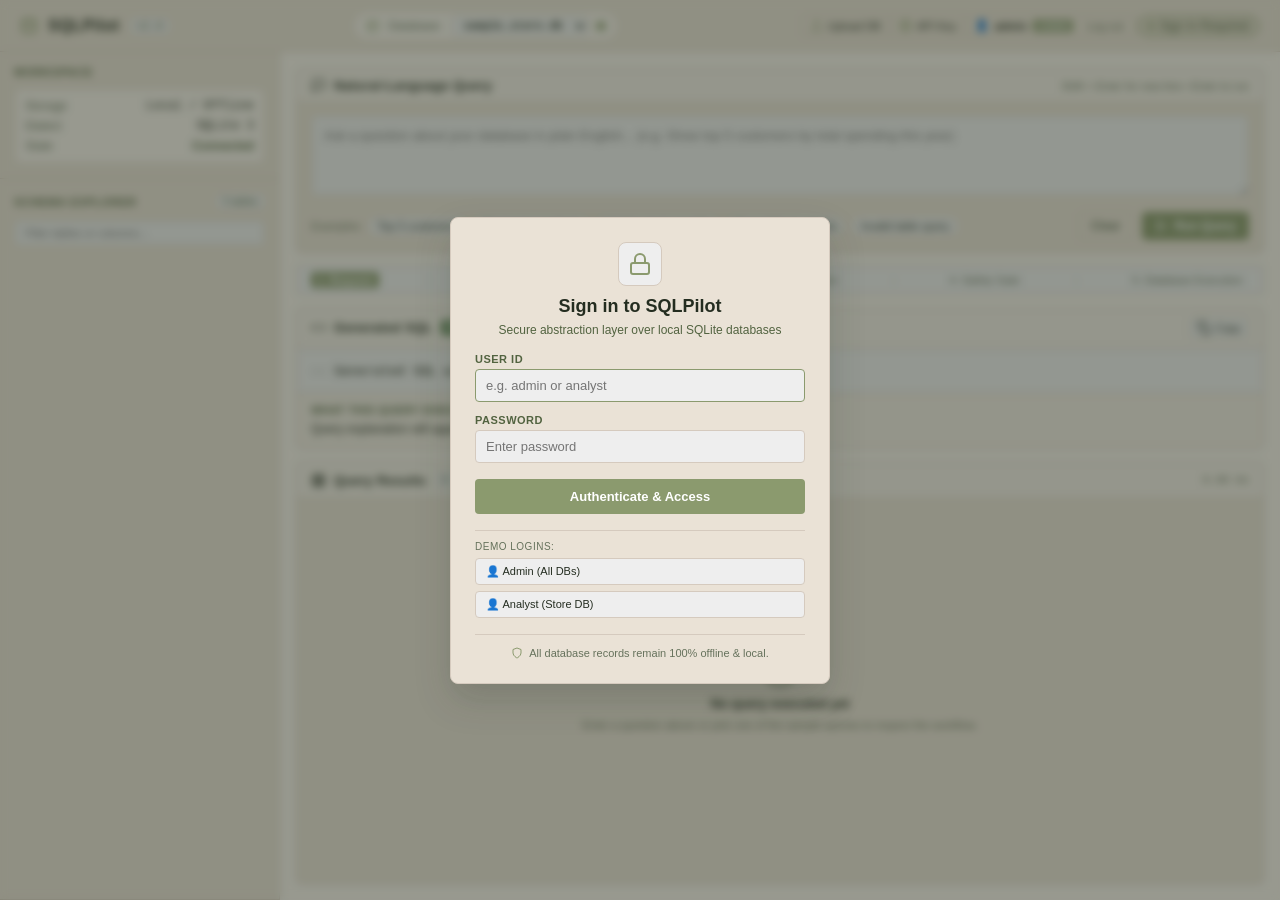
<file: public/index.html>
<!DOCTYPE html>
<html lang="en">
<head>
  <meta charset="UTF-8">
  <meta name="viewport" content="width=device-width, initial-scale=1.0">
  <title>SQLPilot — Database Workspace</title>
  <link rel="stylesheet" href="styles.css?v=2.9">
</head>
<body>
  <div class="app-layout">
    <!-- Top Application Bar -->
    <header class="app-header">
      <div class="header-brand">
        <span class="brand-icon">
          <svg width="18" height="18" viewBox="0 0 24 24" fill="none" stroke="currentColor" stroke-width="2" stroke-linecap="round" stroke-linejoin="round">
            <ellipse cx="12" cy="5" rx="9" ry="3"></ellipse>
            <path d="M21 12c0 1.66-4 3-9 3s-9-1.34-9-3"></path>
            <path d="M3 5v14c0 1.66 4 3 9 3s9-1.34 9-3V5"></path>
          </svg>
        </span>
        <h1 class="brand-title">SQLPilot</h1>
        <span class="app-version">v2.0</span>
      </div>

      <div class="header-center">
        <!-- Database Switcher Dropdown -->
        <div class="active-db-pill">
          <span class="db-icon">
            <svg width="14" height="14" viewBox="0 0 24 24" fill="none" stroke="currentColor" stroke-width="2">
              <rect x="3" y="3" width="18" height="18" rx="2" ry="2"></rect>
              <line x1="3" y1="9" x2="21" y2="9"></line>
              <line x1="9" y1="21" x2="9" y2="9"></line>
            </svg>
          </span>
          <span class="db-label">Database:</span>
          <select id="dbSelect" class="db-select" title="Switch Authorized Database">
            <option value="sample_store.db">sample_store.db</option>
          </select>
          <span class="status-indicator-dot connected" id="dbStatusDot" title="Connected"></span>
        </div>
      </div>

      <div class="header-status">
        <!-- Connect / Upload DB Button -->
        <button class="btn-header-action" id="btnOpenUploadModal" title="Connect your custom SQLite database">
          <svg width="13" height="13" viewBox="0 0 24 24" fill="none" stroke="currentColor" stroke-width="2">
            <path d="M21 15v4a2 2 0 0 1-2 2H5a2 2 0 0 1-2-2v-4"></path>
            <polyline points="17 8 12 3 7 8"></polyline>
            <line x1="12" y1="3" x2="12" y2="15"></line>
          </svg>
          <span>Upload DB</span>
        </button>

        <!-- User LLM Settings Button -->
        <button class="btn-header-action" id="btnOpenSettingsModal" title="Configure your own LLM API Key">
          <svg width="13" height="13" viewBox="0 0 24 24" fill="none" stroke="currentColor" stroke-width="2">
            <circle cx="12" cy="12" r="3"></circle>
            <path d="M19.4 15a1.65 1.65 0 0 0 .33 1.82l.06.06a2 2 0 0 1 0 2.83 2 2 0 0 1-2.83 0l-.06-.06a1.65 1.65 0 0 0-1.82-.33 1.65 1.65 0 0 0-1 1.51V21a2 2 0 0 1-2 2 2 2 0 0 1-2-2v-.09A1.65 1.65 0 0 0 9 19.4a1.65 1.65 0 0 0-1.82.33l-.06.06a2 2 0 0 1-2.83 0 2 2 0 0 1 0-2.83l.06-.06a1.65 1.65 0 0 0 .33-1.82 1.65 1.65 0 0 0-1.51-1H3a2 2 0 0 1-2-2 2 2 0 0 1 2-2h.09A1.65 1.65 0 0 0 4.6 9a1.65 1.65 0 0 0-.33-1.82l-.06-.06a2 2 0 0 1 0-2.83 2 2 0 0 1 2.83 0l.06.06a1.65 1.65 0 0 0 1.82.33H9a1.65 1.65 0 0 0 1-1.51V3a2 2 0 0 1 2-2 2 2 0 0 1 2 2v.09a1.65 1.65 0 0 0 1 1.51 1.65 1.65 0 0 0 1.82-.33l.06-.06a2 2 0 0 1 2.83 0 2 2 0 0 1 0 2.83l-.06.06a1.65 1.65 0 0 0-.33 1.82V9a1.65 1.65 0 0 0 1.51 1H21a2 2 0 0 1 2 2 2 2 0 0 1-2 2h-.09a1.65 1.65 0 0 0-1.51 1z"></path>
          </svg>
          <span>API Key</span>
        </button>

        <!-- User Profile & Logout -->
        <div class="user-badge" id="userBadge">
          <span class="user-avatar">👤</span>
          <span class="user-name" id="userName">admin</span>
          <span class="role-tag" id="userRole">Admin</span>
          <button class="btn-logout" id="btnLogout" title="Log out of SQLPilot">Log out</button>
        </div>

        <span class="system-status-badge" id="systemStateBadge">
          <span class="status-dot"></span>
          <span id="systemStateText">Ready</span>
        </span>
      </div>
    </header>

    <!-- Workspace Body: Sidebar + Query Console -->
    <div class="workspace-body">
      <!-- Left Sidebar: Workspace & Schema Explorer -->
      <aside class="sidebar">
        <div class="sidebar-section">
          <div class="sidebar-header">
            <span class="sidebar-title">Workspace</span>
          </div>

          <div class="workspace-card">
            <div class="workspace-card-row">
              <span class="meta-label">Storage</span>
              <span class="meta-value">Local / Offline</span>
            </div>
            <div class="workspace-card-row">
              <span class="meta-label">Dialect</span>
              <span class="meta-value">SQLite 3</span>
            </div>
            <div class="workspace-card-row">
              <span class="meta-label">State</span>
              <span class="status-text connected" id="connectionStateLabel">Connected</span>
            </div>
          </div>
        </div>

        <!-- Schema / Table Explorer -->
        <div class="sidebar-section schema-section">
          <div class="sidebar-header">
            <span class="sidebar-title">Schema Explorer</span>
            <span class="table-count-badge" id="tableCountBadge">5 tables</span>
          </div>

          <div class="schema-search-container">
            <input type="text" id="schemaSearchInput" class="schema-search-input" placeholder="Filter tables or columns...">
          </div>

          <div class="schema-tree" id="schemaTree">
            <!-- Dynamically populated tables & columns -->
          </div>
        </div>

        <!-- Recent Queries -->
        <div class="sidebar-section recent-section">
          <div class="sidebar-header">
            <span class="sidebar-title">Recent Queries</span>
          </div>
          <div class="recent-list" id="recentList">
            <!-- Dynamically populated or default chips -->
          </div>
        </div>
      </aside>

      <!-- Main Query Console -->
      <main class="query-console">
        <!-- Natural-Language Query Box -->
        <section class="console-card prompt-card">
          <div class="card-header">
            <div class="card-header-left">
              <svg width="15" height="15" viewBox="0 0 24 24" fill="none" stroke="currentColor" stroke-width="2">
                <path d="M21 15a2 2 0 0 1-2 2H7l-4 4V5a2 2 0 0 1 2-2h14a2 2 0 0 1 2 2z"></path>
              </svg>
              <h2 class="card-title">Natural-Language Query</h2>
            </div>
            <span class="hint-text">Shift + Enter for new line • Enter to run</span>
          </div>

          <div class="input-wrapper">
            <textarea
              id="queryInput"
              class="query-textarea"
              placeholder="Ask a question about your database in plain English... (e.g. Show top 5 customers by total spending this year)"
              rows="3"
            ></textarea>
          </div>

          <div class="prompt-footer">
            <div class="sample-queries" id="sampleQueriesBar">
              <span class="sample-label">Examples:</span>
              <button class="sample-chip" data-sample="read">Top 5 customers</button>
              <button class="sample-chip" data-sample="filter">Electronics products</button>
              <button class="sample-chip" data-sample="dml">Update stock quantity</button>
              <button class="sample-chip" data-sample="destructive">Drop table payments</button>
              <button class="sample-chip" data-sample="error">Invalid table query</button>
            </div>

            <div class="action-buttons">
              <button class="btn btn-secondary" id="btnClearPrompt">Clear</button>
              <button class="btn btn-primary" id="btnRunQuery">
                <svg width="14" height="14" viewBox="0 0 24 24" fill="none" stroke="currentColor" stroke-width="2">
                  <polygon points="5 3 19 12 5 21 5 3"></polygon>
                </svg>
                <span>Run Query</span>
              </button>
            </div>
          </div>
        </section>

        <!-- Progress / Workflow Bar -->
        <div class="workflow-stepper" id="workflowStepper">
          <div class="step-item active" id="stepInput">1. Request</div>
          <div class="step-arrow">→</div>
          <div class="step-item" id="stepGen">2. Schema Retrieval &amp; SQL</div>
          <div class="step-arrow">→</div>
          <div class="step-item" id="stepVal">3. SQLGlot Validation</div>
          <div class="step-arrow">→</div>
          <div class="step-item" id="stepSafety">4. Safety Gate</div>
          <div class="step-arrow">→</div>
          <div class="step-item" id="stepExec">5. Database Execution</div>
        </div>

        <!-- Generated SQL Display Panel -->
        <section class="console-card sql-card" id="sqlPanel">
          <div class="card-header">
            <div class="card-header-left">
              <svg width="15" height="15" viewBox="0 0 24 24" fill="none" stroke="currentColor" stroke-width="2">
                <polyline points="16 18 22 12 16 6"></polyline>
                <polyline points="8 6 2 12 8 18"></polyline>
              </svg>
              <h2 class="card-title">Generated SQL</h2>
              <span class="safety-badge" id="safetyBadge">READ</span>
            </div>

            <div class="card-header-right">
              <button class="btn-icon" id="btnCopySql" title="Copy SQL to Clipboard">
                <svg width="14" height="14" viewBox="0 0 24 24" fill="none" stroke="currentColor" stroke-width="2">
                  <rect x="9" y="9" width="13" height="13" rx="2" ry="2"></rect>
                  <path d="M5 15H4a2 2 0 0 1-2-2V4a2 2 0 0 1 2-2h9a2 2 0 0 1 2 2v1"></path>
                </svg>
                <span id="copyBtnText">Copy</span>
              </button>
            </div>
          </div>

          <div class="sql-code-container">
            <pre><code id="generatedSqlText">-- Generated SQL will appear here</code></pre>
          </div>

          <!-- Plain-English Explanation -->
          <div class="explanation-box" id="explanationBox">
            <div class="explanation-title">What this query does:</div>
            <p id="explanationText" class="explanation-content">
              Query explanation will appear here after generation.
            </p>
          </div>

          <!-- Human-in-the-Loop Modification Approval Gate Banner -->
          <div class="approval-gate-banner hidden" id="approvalGateBanner">
            <div class="approval-header">
              <span class="warning-icon" id="approvalWarningIcon">⚠️</span>
              <div class="approval-title" id="approvalBannerTitle">
                Permission Required for Database Modification
              </div>
            </div>

            <div class="approval-impact" id="approvalImpactDetails">
              <div class="impact-heading">Impact Assessment:</div>
              <ul class="impact-list" id="impactList">
                <li>Data rows will be modified in target table.</li>
              </ul>
            </div>

            <div class="approval-prompt-line">
              <span id="approvalPromptText">Do you want to execute this query against the local database?</span>
            </div>

            <div class="approval-actions">
              <button class="btn btn-reject" id="btnRejectQuery">
                <svg width="14" height="14" viewBox="0 0 24 24" fill="none" stroke="currentColor" stroke-width="2">
                  <line x1="18" y1="6" x2="6" y2="18"></line>
                  <line x1="6" y1="6" x2="18" y2="18"></line>
                </svg>
                <span>No, Cancel</span>
              </button>
              <button class="btn btn-approve" id="btnApproveQuery">
                <svg width="14" height="14" viewBox="0 0 24 24" fill="none" stroke="currentColor" stroke-width="2">
                  <polyline points="20 6 9 17 4 12"></polyline>
                </svg>
                <span>Yes, Execute</span>
              </button>
            </div>
          </div>
        </section>

        <!-- Query Results Display Panel -->
        <section class="console-card results-card" id="resultsPanel">
          <div class="card-header">
            <div class="card-header-left">
              <svg width="15" height="15" viewBox="0 0 24 24" fill="none" stroke="currentColor" stroke-width="2">
                <rect x="3" y="3" width="18" height="18" rx="2" ry="2"></rect>
                <line x1="3" y1="9" x2="21" y2="9"></line>
                <line x1="3" y1="15" x2="21" y2="15"></line>
                <line x1="9" y1="3" x2="9" y2="21"></line>
                <line x1="15" y1="3" x2="15" y2="21"></line>
              </svg>
              <h2 class="card-title">Query Results</h2>
              <span class="row-count-badge" id="resultRowCountBadge">0 rows</span>
            </div>

            <div class="card-header-right">
              <span class="metric-badge" id="executionTimeBadge">0.00 ms</span>
            </div>
          </div>

          <!-- Empty State -->
          <div class="state-container empty-state" id="emptyState">
            <svg width="36" height="36" viewBox="0 0 24 24" fill="none" stroke="currentColor" stroke-width="1.5">
              <circle cx="12" cy="12" r="10"></circle>
              <line x1="12" y1="8" x2="12" y2="12"></line>
              <line x1="12" y1="16" x2="12.01" y2="16"></line>
            </svg>
            <p class="state-title">No query executed yet</p>
            <p class="state-subtitle">Enter a question above or pick one of the sample queries to inspect the workflow.</p>
          </div>

          <!-- Loading State -->
          <div class="state-container loading-state hidden" id="loadingState">
            <div class="loading-spinner"></div>
            <p class="state-title" id="loadingStateTitle">Analyzing schema and generating SQL...</p>
            <p class="state-subtitle">Zero database records leave your local machine.</p>
          </div>

          <!-- Error State -->
          <div class="state-container error-state hidden" id="errorState">
            <div class="error-icon-box">
              <svg width="24" height="24" viewBox="0 0 24 24" fill="none" stroke="currentColor" stroke-width="2">
                <polygon points="7.86 2 16.14 2 22 7.86 22 16.14 16.14 22 7.86 22 2 16.14 2 7.86 7.86 2"></polygon>
                <line x1="12" y1="8" x2="12" y2="12"></line>
                <line x1="12" y1="16" x2="12.01" y2="16"></line>
              </svg>
            </div>
            <p class="error-title" id="errorTitle">Query Error</p>
            <p class="error-message" id="errorMessage">An error occurred during execution.</p>
          </div>

          <!-- Tabular Results Table -->
          <div class="table-scroll-wrapper hidden" id="resultsTableContainer">
            <table class="results-table" id="resultsTable">
              <thead id="resultsTableHead"></thead>
              <tbody id="resultsTableBody"></tbody>
            </table>
          </div>
        </section>
      </main>
    </div>
  </div>

  <!-- Authentication / Login Modal -->
  <div class="auth-modal-overlay hidden" id="authModal">
    <div class="auth-modal-card">
      <div class="auth-modal-header">
        <div class="auth-brand-icon">
          <svg width="24" height="24" viewBox="0 0 24 24" fill="none" stroke="currentColor" stroke-width="2">
            <rect x="3" y="11" width="18" height="11" rx="2" ry="2"></rect>
            <path d="M7 11V7a5 5 0 0 1 10 0v4"></path>
          </svg>
        </div>
        <h2 class="auth-modal-title">Sign in to SQLPilot</h2>
        <p class="auth-modal-subtitle">Secure abstraction layer over local SQLite databases</p>
      </div>

      <form id="authForm" class="auth-form" onsubmit="return false;">
        <div class="form-group">
          <label for="loginUsername" class="form-label">User ID</label>
          <input type="text" id="loginUsername" class="form-input" placeholder="e.g. admin or analyst" autocomplete="username" required>
        </div>

        <div class="form-group">
          <label for="loginPassword" class="form-label">Password</label>
          <input type="password" id="loginPassword" class="form-input" placeholder="Enter password" autocomplete="current-password" required>
        </div>

        <div class="auth-error-box hidden" id="authErrorBox">
          <span class="auth-error-msg" id="authErrorMsg">Invalid credentials</span>
        </div>

        <button type="submit" id="btnLoginSubmit" class="btn-auth-submit">
          <span>Authenticate & Access</span>
        </button>

        <!-- Quick Demo Credentials Chips -->
        <div class="quick-credentials">
          <span class="quick-cred-label">Demo Logins:</span>
          <button type="button" class="btn-cred-chip" id="btnCredAdmin">👤 Admin (All DBs)</button>
          <button type="button" class="btn-cred-chip" id="btnCredAnalyst">👤 Analyst (Store DB)</button>
        </div>
      </form>

      <div class="auth-modal-footer">
        <svg width="12" height="12" viewBox="0 0 24 24" fill="none" stroke="currentColor" stroke-width="2">
          <path d="M12 22s8-4 8-10V5l-8-3-8 3v7c0 6 8 10 8 10z"></path>
        </svg>
        <span>All database records remain 100% offline & local.</span>
      </div>
    </div>
  </div>

  <!-- Upload Database Modal -->
  <div class="auth-modal-overlay hidden" id="uploadModal">
    <div class="auth-modal-card">
      <div class="modal-card-top">
        <h2 class="auth-modal-title">Connect Custom Database</h2>
        <button type="button" class="btn-modal-close" id="btnCloseUploadModal" title="Close">✕</button>
      </div>
      <p class="auth-modal-subtitle">Upload your SQLite database (.db, .sqlite). Stored in your private tenant workspace.</p>

      <form id="uploadForm" class="auth-form" onsubmit="return false;">
        <div class="file-dropzone" id="fileDropzone">
          <svg width="32" height="32" viewBox="0 0 24 24" fill="none" stroke="currentColor" stroke-width="1.5">
            <path d="M21 15v4a2 2 0 0 1-2 2H5a2 2 0 0 1-2-2v-4"></path>
            <polyline points="17 8 12 3 7 8"></polyline>
            <line x1="12" y1="3" x2="12" y2="15"></line>
          </svg>
          <p class="dropzone-text" id="dropzoneText">Click to select or drag SQLite file here</p>
          <span class="dropzone-hint">.db, .sqlite, .sqlite3 (Max 50MB)</span>
          <input type="file" id="dbFileInput" accept=".db,.sqlite,.sqlite3" style="display:none;">
        </div>

        <div class="auth-error-box hidden" id="uploadErrorBox">
          <span class="auth-error-msg" id="uploadErrorMsg"></span>
        </div>

        <button type="button" id="btnUploadSubmit" class="btn-auth-submit" disabled>
          <span>Upload & Connect</span>
        </button>
      </form>

      <div class="auth-modal-footer">
        <svg width="12" height="12" viewBox="0 0 24 24" fill="none" stroke="currentColor" stroke-width="2">
          <path d="M12 22s8-4 8-10V5l-8-3-8 3v7c0 6 8 10 8 10z"></path>
        </svg>
        <span>Zero tuples or records will ever be sent to LLMs or vector indices.</span>
      </div>
    </div>
  </div>

  <!-- User LLM Provider Settings Modal -->
  <div class="auth-modal-overlay hidden" id="settingsModal">
    <div class="auth-modal-card">
      <div class="modal-card-top">
        <h2 class="auth-modal-title">LLM Provider Settings</h2>
        <button type="button" class="btn-modal-close" id="btnCloseSettingsModal" title="Close">✕</button>
      </div>
      <p class="auth-modal-subtitle">Bring your own API key. Keys stay in your browser's private localStorage.</p>

      <form id="settingsForm" class="auth-form" onsubmit="return false;">
        <div class="form-group">
          <label for="settingProvider" class="form-label">Provider</label>
          <select id="settingProvider" class="form-input">
            <option value="groq">Groq Cloud (High Speed, Free Tier Available)</option>
            <option value="openai">OpenAI (GPT-4o, GPT-4o-mini, o1, o3-mini)</option>
            <option value="claude">Anthropic Claude (Claude 3.7 Sonnet, 3.5 Sonnet, 3.5 Haiku)</option>
            <option value="gemini">Google Gemini (Gemini 2.5 Flash / 2.0)</option>
          </select>
        </div>

        <div class="form-group">
          <label for="settingApiKey" class="form-label">Your API Key</label>
          <input type="password" id="settingApiKey" class="form-input" placeholder="gsk_..., sk-..., sk-ant-..., or AIza..." autocomplete="off">
        </div>

        <div class="form-group">
          <label for="settingModel" class="form-label">Model (Optional)</label>
          <input type="text" id="settingModel" class="form-input" placeholder="Leave empty for recommended default, or specify custom model">
        </div>

        <div class="auth-error-box hidden" id="settingsStatusBox">
          <span class="auth-error-msg" id="settingsStatusMsg"></span>
        </div>

        <div class="modal-button-row">
          <button type="button" id="btnSaveSettings" class="btn-auth-submit" style="flex:1;">
            <span>Save Settings</span>
          </button>
          <button type="button" id="btnClearSettings" class="btn-secondary" style="padding:10px 14px;">
            <span>Clear</span>
          </button>
        </div>
      </form>

      <div class="auth-modal-footer">
        <svg width="12" height="12" viewBox="0 0 24 24" fill="none" stroke="currentColor" stroke-width="2">
          <circle cx="12" cy="12" r="10"></circle>
          <line x1="12" y1="16" x2="12" y2="12"></line>
          <line x1="12" y1="8" x2="12.01" y2="8"></line>
        </svg>
        <span>Custom API keys are sent via request headers and override server defaults.</span>
      </div>
    </div>
  </div>

  <script src="app.js?v=2.6"></script>
</body>
</html>
</file>
<file: public/styles.css>
/* ==========================================================================
   SQLPilot Web — Workspace Design System
   Exact Color Palette:
     Accent / active state:            #8B9A6E
     Primary background:               #F7F2EB
     Secondary surface / panel:        #EAE2D6
     Light neutral surface / input:    #EEEEEE
   ========================================================================== */

:root {
  --bg-primary: #F7F2EB;
  --surface-panel: #EAE2D6;
  --accent-active: #8B9A6E;
  --surface-light: #EEEEEE;

  /* Restrained neutrals & contextual tones for warm light theme */
  --bg-darker: #EEEEEE;
  --surface-hover: #DFD5C6;
  --border-subtle: #D5CABE;
  --border-focus: #8B9A6E;
  --text-primary: #242D20;
  --text-white: #242D20;
  --text-muted: #66725C;
  --text-light: #526340;
  --code-bg: #EEEEEE;

  /* Safety Level Colors */
  --badge-read: #5B8251;
  --badge-dml: #B57F1E;
  --badge-ddl: #C96B1E;
  --badge-destructive: #B83232;

  /* Typography */
  --font-sans: -apple-system, BlinkMacSystemFont, "Segoe UI", Roboto, Helvetica, Arial, sans-serif;
  --font-mono: ui-monospace, SFMono-Regular, Menlo, Monaco, Consolas, "Liberation Mono", "Courier New", monospace;
}

* {
  box-sizing: border-box;
  margin: 0;
  padding: 0;
}

body {
  font-family: var(--font-sans);
  background-color: var(--bg-primary);
  color: var(--text-white);
  min-height: 100vh;
  overflow-x: hidden;
  -webkit-font-smoothing: antialiased;
}

/* Layout Container */
.app-layout {
  display: flex;
  flex-direction: column;
  height: 100vh;
  overflow: hidden;
}

/* Top Application Header */
.app-header {
  display: flex;
  align-items: center;
  justify-content: space-between;
  padding: 0 20px;
  height: 52px;
  background-color: var(--surface-panel);
  border-bottom: 1px solid var(--border-subtle);
  flex-shrink: 0;
}

.header-brand {
  display: flex;
  align-items: center;
  gap: 10px;
}

.brand-icon {
  color: var(--accent-active);
  display: flex;
  align-items: center;
}

.brand-title {
  font-size: 16px;
  font-weight: 700;
  letter-spacing: 0.5px;
  color: var(--text-white);
}

.app-version {
  font-size: 11px;
  font-family: var(--font-mono);
  background-color: var(--surface-light);
  color: var(--text-light);
  padding: 2px 6px;
  border-radius: 4px;
  border: 1px solid var(--border-subtle);
}

.header-center {
  display: flex;
  align-items: center;
}

.active-db-pill {
  display: flex;
  align-items: center;
  gap: 8px;
  background-color: var(--bg-primary);
  border: 1px solid var(--border-subtle);
  padding: 4px 12px;
  border-radius: 16px;
  font-size: 12px;
}

.db-icon {
  color: var(--accent-active);
  display: flex;
  align-items: center;
}

.db-label {
  color: var(--text-muted);
}

.active-db-pill strong {
  color: var(--text-white);
  font-family: var(--font-mono);
}

.status-indicator-dot {
  width: 8px;
  height: 8px;
  border-radius: 50%;
  display: inline-block;
}

.status-indicator-dot.connected {
  background-color: var(--accent-active);
  box-shadow: 0 0 6px rgba(139, 154, 110, 0.6);
}

.header-status {
  display: flex;
  align-items: center;
}

.system-status-badge {
  display: flex;
  align-items: center;
  gap: 6px;
  font-size: 12px;
  color: var(--text-light);
  background-color: rgba(139, 154, 110, 0.15);
  border: 1px solid var(--accent-active);
  padding: 3px 10px;
  border-radius: 12px;
}

.system-status-badge .status-dot {
  width: 6px;
  height: 6px;
  border-radius: 50%;
  background-color: var(--accent-active);
}

/* Workspace Body: Sidebar + Console */
.workspace-body {
  display: flex;
  flex: 1;
  overflow: hidden;
}

/* Sidebar */
.sidebar {
  width: 280px;
  background-color: var(--surface-panel);
  border-right: 1px solid var(--border-subtle);
  display: flex;
  flex-direction: column;
  overflow-y: auto;
  flex-shrink: 0;
}

.sidebar-section {
  padding: 14px;
  border-bottom: 1px solid var(--border-subtle);
}

.sidebar-header {
  display: flex;
  align-items: center;
  justify-content: space-between;
  margin-bottom: 10px;
}

.sidebar-title {
  font-size: 11px;
  font-weight: 700;
  text-transform: uppercase;
  letter-spacing: 0.8px;
  color: var(--text-light);
}

.workspace-card {
  background-color: var(--bg-primary);
  border: 1px solid var(--border-subtle);
  border-radius: 6px;
  padding: 10px;
  font-size: 12px;
  display: flex;
  flex-direction: column;
  gap: 6px;
}

.workspace-card-row {
  display: flex;
  justify-content: space-between;
  align-items: center;
}

.meta-label {
  color: var(--text-muted);
}

.meta-value {
  color: var(--text-white);
  font-family: var(--font-mono);
}

.status-text.connected {
  color: var(--text-light);
  font-weight: 600;
}

/* Schema Explorer */
.schema-section {
  flex: 1;
  display: flex;
  flex-direction: column;
  min-height: 0;
  overflow: hidden;
}

.table-count-badge {
  font-size: 10px;
  background-color: var(--surface-light);
  color: var(--text-light);
  padding: 2px 6px;
  border-radius: 4px;
  border: 1px solid var(--border-subtle);
}

.schema-search-container {
  margin-bottom: 10px;
}

.schema-search-input {
  width: 100%;
  background-color: var(--surface-light);
  border: 1px solid var(--border-subtle);
  border-radius: 4px;
  color: var(--text-white);
  padding: 6px 10px;
  font-size: 11px;
  outline: none;
}

.schema-search-input:focus {
  border-color: var(--accent-active);
}

.schema-tree {
  flex: 1;
  min-height: 0;
  overflow-y: auto;
  overflow-x: hidden;
  display: flex;
  flex-direction: column;
  gap: 6px;
  padding-right: 3px;
}

/* Custom Scrollbar for Schema Tree */
.schema-tree::-webkit-scrollbar {
  width: 5px;
}

.schema-tree::-webkit-scrollbar-track {
  background: var(--surface-panel);
  border-radius: 3px;
}

.schema-tree::-webkit-scrollbar-thumb {
  background: var(--border-subtle);
  border-radius: 3px;
}

.schema-tree::-webkit-scrollbar-thumb:hover {
  background: var(--accent-active);
}

/* Individual Table Card: flex-shrink 0 ensures rows never squash */
.schema-table-item {
  width: 100%;
  box-sizing: border-box;
  flex-shrink: 0;
  border: 1px solid var(--border-subtle);
  border-radius: 5px;
  background-color: var(--bg-primary);
  display: flex;
  flex-direction: column;
  transition: border-color 0.18s ease, background-color 0.18s ease;
}

.schema-table-item:hover {
  border-color: var(--accent-active);
}

.schema-table-item.expanded {
  border-color: var(--accent-active);
  background-color: #FAF7F2;
  box-shadow: 0 2px 8px rgba(36, 45, 32, 0.08);
}

/* Table Header (Clickable full-width row with zero UA button styling) */
.schema-table-header {
  appearance: none;
  -webkit-appearance: none;
  -moz-appearance: none;
  width: 100%;
  box-sizing: border-box;
  display: flex;
  align-items: center;
  justify-content: space-between;
  padding: 8px 10px;
  background: transparent;
  background-color: transparent;
  border: none;
  outline: none;
  color: var(--text-white);
  cursor: pointer;
  user-select: none;
  border-radius: 5px;
  font-family: inherit;
  font-size: inherit;
  line-height: normal;
  text-align: left;
  transition: background-color 0.15s ease;
}

.schema-table-header:hover {
  background-color: rgba(139, 154, 110, 0.15);
}

.table-header-left {
  display: flex;
  align-items: center;
  gap: 8px;
  min-width: 0;
  flex: 1;
}

.table-toggle-arrow {
  display: inline-flex;
  align-items: center;
  justify-content: center;
  color: var(--accent-active);
  transition: transform 0.2s cubic-bezier(0.4, 0, 0.2, 1);
  flex-shrink: 0;
}

.table-icon {
  color: #8B9A6E;
  display: inline-flex;
  align-items: center;
  flex-shrink: 0;
  opacity: 0.95;
}

.table-name {
  font-family: var(--font-mono);
  font-size: 12px;
  font-weight: 600;
  color: var(--text-white);
  overflow: hidden;
  text-overflow: ellipsis;
  white-space: nowrap;
}

.table-col-count {
  font-size: 10px;
  color: var(--text-muted);
  background-color: var(--surface-light);
  padding: 2px 7px;
  border-radius: 10px;
  border: 1px solid var(--border-subtle);
  flex-shrink: 0;
  margin-left: 6px;
  font-variant-numeric: tabular-nums;
}

/* Expanded Column List */
.schema-col-list {
  display: none;
  background-color: #FAF7F2;
  border-top: 1px solid var(--border-subtle);
  flex-direction: column;
  padding: 4px 6px;
  gap: 2px;
  box-sizing: border-box;
  animation: schemaListFadeIn 0.18s ease-out;
}

@keyframes schemaListFadeIn {
  from {
    opacity: 0;
    transform: translateY(-3px);
  }
  to {
    opacity: 1;
    transform: translateY(0);
  }
}

.schema-table-item.expanded .schema-col-list {
  display: flex;
}

/* Individual Column Row */
.schema-col-row {
  display: flex;
  align-items: center;
  justify-content: space-between;
  padding: 3px 6px;
  border-radius: 3px;
  font-size: 11px;
  transition: background-color 0.12s ease;
  min-height: 22px;
}

.schema-col-row:hover {
  background-color: rgba(139, 154, 110, 0.12);
}

.col-row-left {
  display: flex;
  align-items: center;
  gap: 6px;
  min-width: 0;
  flex: 1;
}

.col-icon {
  color: var(--text-muted);
  display: flex;
  align-items: center;
  flex-shrink: 0;
}

.schema-col-name {
  font-family: var(--font-mono);
  color: var(--text-white);
  font-size: 11px;
  overflow: hidden;
  text-overflow: ellipsis;
  white-space: nowrap;
}

.schema-col-type {
  font-family: var(--font-mono);
  font-size: 9.5px;
  color: var(--text-muted);
  opacity: 0.85;
  white-space: nowrap;
  flex-shrink: 0;
}

/* Attribute Tags / Badges Container */
.col-tags {
  display: flex;
  align-items: center;
  gap: 3px;
  flex-shrink: 0;
  margin-left: 6px;
}

/* Individual Tag Styles */
.col-tag {
  font-size: 8.5px;
  font-weight: 700;
  padding: 1px 4px;
  border-radius: 3px;
  line-height: 1.2;
  letter-spacing: 0.3px;
  white-space: nowrap;
  text-transform: uppercase;
}

/* Primary Key: Distinct Accent */
.tag-pk {
  background-color: var(--accent-active);
  color: #ffffff;
  box-shadow: 0 0 4px rgba(139, 154, 110, 0.4);
}

/* Unique: Light Outline */
.tag-unique {
  background-color: rgba(139, 154, 110, 0.2);
  color: #4A5837;
  border: 1px solid rgba(139, 154, 110, 0.5);
}

/* Not Null: Muted Surface Badge */
.tag-notnull {
  background-color: rgba(234, 226, 214, 0.9);
  color: #57634B;
  border: 1px solid var(--border-subtle);
}

/* Foreign Key */
.tag-fk {
  background-color: var(--surface-light);
  color: #4A5837;
  border: 1px solid var(--border-subtle);
  font-size: 8px;
  max-width: 95px;
  overflow: hidden;
  text-overflow: ellipsis;
}

/* Recent Queries (Legacy / Optional) */
.recent-section {
  display: none;
}

.recent-list {
  display: flex;
  flex-direction: column;
  gap: 5px;
  overflow-y: auto;
}

.recent-item {
  background-color: var(--surface-panel);
  border: 1px solid var(--border-subtle);
  border-radius: 4px;
  padding: 5px 8px;
  font-size: 11px;
  color: var(--text-white);
  cursor: pointer;
  white-space: nowrap;
  overflow: hidden;
  text-overflow: ellipsis;
  text-align: left;
  transition: background-color 0.15s ease;
}

.recent-item:hover {
  background-color: var(--surface-hover);
  border-color: var(--accent-active);
}

/* Query Console (Main Panel) */
.query-console {
  flex: 1;
  display: flex;
  flex-direction: column;
  padding: 16px;
  gap: 12px;
  overflow-y: auto;
  background-color: var(--bg-primary);
}

/* Console Card Base */
.console-card {
  background-color: var(--surface-panel);
  border: 1px solid var(--border-subtle);
  border-radius: 6px;
  overflow: hidden;
  flex-shrink: 0;
  box-shadow: 0 1px 3px rgba(36, 45, 32, 0.05);
}

.card-header {
  display: flex;
  align-items: center;
  justify-content: space-between;
  padding: 9px 14px;
  background-color: rgba(247, 242, 235, 0.7);
  border-bottom: 1px solid var(--border-subtle);
}

.card-header-left {
  display: flex;
  align-items: center;
  gap: 8px;
}

.card-header-right {
  display: flex;
  align-items: center;
  gap: 8px;
}

.card-title {
  font-size: 13px;
  font-weight: 600;
  color: var(--text-white);
  letter-spacing: 0.3px;
}

.hint-text {
  font-size: 11px;
  color: var(--text-muted);
}

/* Prompt Card */
.prompt-card .input-wrapper {
  padding: 12px 14px 4px 14px;
}

.query-textarea {
  width: 100%;
  background-color: var(--surface-light);
  border: 1px solid var(--border-subtle);
  border-radius: 4px;
  color: var(--text-white);
  padding: 10px 12px;
  font-size: 13px;
  font-family: var(--font-sans);
  line-height: 1.5;
  resize: vertical;
  outline: none;
  min-height: 68px;
}

.query-textarea:focus {
  border-color: var(--accent-active);
  box-shadow: 0 0 0 1px var(--accent-active);
}

.prompt-footer {
  display: flex;
  align-items: center;
  justify-content: space-between;
  padding: 8px 14px 12px 14px;
  gap: 12px;
  flex-wrap: wrap;
}

.sample-queries {
  display: flex;
  align-items: center;
  gap: 6px;
  flex-wrap: wrap;
}

.sample-label {
  font-size: 11px;
  color: var(--text-muted);
}

.sample-chip {
  background-color: var(--surface-light);
  border: 1px solid var(--border-subtle);
  color: var(--text-white);
  padding: 3px 8px;
  border-radius: 12px;
  font-size: 11px;
  cursor: pointer;
  transition: all 0.15s ease;
}

.sample-chip:hover {
  background-color: var(--accent-active);
  color: #ffffff;
  border-color: var(--accent-active);
}

.action-buttons {
  display: flex;
  align-items: center;
  gap: 8px;
}

/* Workflow Stepper */
.workflow-stepper {
  display: flex;
  align-items: center;
  justify-content: space-between;
  padding: 6px 14px;
  background-color: var(--surface-light);
  border: 1px solid var(--border-subtle);
  border-radius: 4px;
  font-size: 11px;
  color: var(--text-muted);
}

.step-item {
  padding: 2px 6px;
  border-radius: 3px;
}

.step-item.active {
  background-color: var(--accent-active);
  color: #ffffff;
  font-weight: 600;
}

.step-item.completed {
  color: var(--text-light);
  font-weight: 600;
}

.step-arrow {
  color: var(--border-subtle);
  font-size: 12px;
}

/* Buttons */
.btn {
  display: inline-flex;
  align-items: center;
  gap: 6px;
  padding: 6px 12px;
  border-radius: 4px;
  font-size: 12px;
  font-weight: 600;
  cursor: pointer;
  border: 1px solid transparent;
  transition: all 0.15s ease;
}

.btn-primary {
  background-color: var(--accent-active);
  color: #ffffff;
  border-color: var(--accent-active);
}

.btn-primary:hover {
  background-color: #7A895E;
}

.btn-secondary {
  background-color: transparent;
  color: var(--text-muted);
  border-color: var(--border-subtle);
}

.btn-secondary:hover {
  background-color: var(--surface-hover);
  color: var(--text-white);
}

.btn-icon {
  background: var(--surface-light);
  border: 1px solid var(--border-subtle);
  color: var(--text-white);
  padding: 3px 7px;
  border-radius: 4px;
  display: inline-flex;
  align-items: center;
  gap: 4px;
  font-size: 11px;
  cursor: pointer;
  transition: all 0.15s ease;
}

.btn-icon:hover {
  background-color: var(--surface-hover);
  color: var(--text-white);
}

/* Generated SQL Panel */
.sql-card {
  display: flex;
  flex-direction: column;
}

.safety-badge {
  font-size: 10px;
  font-weight: 700;
  padding: 2px 6px;
  border-radius: 3px;
  background-color: var(--badge-read);
  color: #ffffff;
  letter-spacing: 0.5px;
}

.safety-badge.read {
  background-color: var(--badge-read);
}

.safety-badge.dml {
  background-color: var(--badge-dml);
}

.safety-badge.ddl {
  background-color: var(--badge-ddl);
}

.safety-badge.destructive {
  background-color: var(--badge-destructive);
}

.sql-code-container {
  background-color: var(--code-bg);
  padding: 12px 14px;
  border-bottom: 1px solid var(--border-subtle);
  overflow-x: auto;
}

.sql-code-container pre {
  margin: 0;
  font-family: var(--font-mono);
  font-size: 13px;
  line-height: 1.5;
  color: #1E2519;
}

.explanation-box {
  padding: 10px 14px;
  background-color: rgba(247, 242, 235, 0.6);
}

.explanation-title {
  font-size: 11px;
  font-weight: 600;
  color: var(--text-light);
  margin-bottom: 4px;
  text-transform: uppercase;
  letter-spacing: 0.4px;
}

.explanation-content {
  font-size: 12px;
  line-height: 1.5;
  color: var(--text-white);
}

/* Human Approval Banner */
.approval-gate-banner {
  background-color: rgba(181, 127, 30, 0.12);
  border-top: 1px solid var(--badge-dml);
  padding: 12px 14px;
  display: flex;
  flex-direction: column;
  gap: 8px;
}

.approval-gate-banner.destructive {
  background-color: rgba(184, 50, 50, 0.12);
  border-top: 1px solid var(--badge-destructive);
}

.approval-header {
  display: flex;
  align-items: center;
  gap: 8px;
}

.warning-icon {
  font-size: 16px;
}

.approval-title {
  font-size: 13px;
  font-weight: 700;
  color: #8F5F0A;
}

.approval-gate-banner.destructive .approval-title {
  color: #A31F1F;
}

.approval-impact {
  font-size: 12px;
  color: var(--text-white);
}

.impact-heading {
  font-weight: 600;
  color: var(--text-light);
  margin-bottom: 3px;
}

.impact-list {
  padding-left: 20px;
  font-size: 11px;
  line-height: 1.5;
  color: var(--text-white);
}

.approval-prompt-line {
  font-size: 12px;
  font-weight: 600;
  color: var(--text-white);
  margin-top: 2px;
}

.approval-actions {
  display: flex;
  align-items: center;
  gap: 10px;
  margin-top: 4px;
}

.btn-approve {
  background-color: var(--accent-active);
  color: #ffffff;
  border: 1px solid var(--accent-active);
  padding: 6px 14px;
  font-size: 12px;
  font-weight: 600;
  border-radius: 4px;
  cursor: pointer;
  display: inline-flex;
  align-items: center;
  gap: 6px;
}

.btn-approve:hover {
  background-color: #7A895E;
}

.btn-reject {
  background-color: transparent;
  color: #B83232;
  border: 1px solid rgba(184, 50, 50, 0.5);
  padding: 6px 14px;
  font-size: 12px;
  font-weight: 600;
  border-radius: 4px;
  cursor: pointer;
  display: inline-flex;
  align-items: center;
  gap: 6px;
}

.btn-reject:hover {
  background-color: rgba(184, 50, 50, 0.1);
}

/* Results Panel */
.results-card {
  flex: 1;
  display: flex;
  flex-direction: column;
  min-height: 220px;
}

.row-count-badge {
  font-size: 11px;
  background-color: var(--surface-light);
  color: var(--text-light);
  padding: 2px 7px;
  border-radius: 10px;
  font-family: var(--font-mono);
  border: 1px solid var(--border-subtle);
}

.metric-badge {
  font-size: 11px;
  color: var(--text-muted);
  font-family: var(--font-mono);
}

/* State Views (Empty, Loading, Error) */
.state-container {
  display: flex;
  flex-direction: column;
  align-items: center;
  justify-content: center;
  padding: 30px;
  text-align: center;
  color: var(--text-muted);
  gap: 8px;
  flex: 1;
}

.state-title {
  font-size: 13px;
  font-weight: 600;
  color: var(--text-white);
}

.state-subtitle {
  font-size: 11px;
  color: var(--text-muted);
  max-width: 400px;
}

/* Loading Spinner */
.loading-spinner {
  width: 28px;
  height: 28px;
  border: 3px solid rgba(139, 154, 110, 0.3);
  border-top-color: var(--accent-active);
  border-radius: 50%;
  animation: spin 0.8s linear infinite;
  margin-bottom: 6px;
}

@keyframes spin {
  to { transform: rotate(360deg); }
}

/* Error State */
.error-icon-box {
  color: #B83232;
  margin-bottom: 4px;
}

.error-title {
  font-size: 13px;
  font-weight: 700;
  color: #B83232;
}

.error-message {
  font-size: 12px;
  color: #B83232;
  font-family: var(--font-mono);
  background-color: var(--surface-light);
  border: 1px solid rgba(184, 50, 50, 0.4);
  padding: 8px 12px;
  border-radius: 4px;
  max-width: 600px;
}

/* Results Data Table */
.table-scroll-wrapper {
  flex: 1;
  overflow: auto;
  max-height: 380px;
  background-color: var(--surface-light);
}

.results-table {
  width: 100%;
  border-collapse: collapse;
  font-size: 12px;
  font-family: var(--font-mono);
  text-align: left;
}

.results-table th {
  background-color: #E2D9CC;
  color: var(--text-white);
  font-weight: 600;
  padding: 8px 12px;
  border-bottom: 2px solid var(--border-subtle);
  position: sticky;
  top: 0;
  z-index: 1;
  white-space: nowrap;
}

.results-table td {
  padding: 7px 12px;
  border-bottom: 1px solid var(--border-subtle);
  color: var(--text-white);
  white-space: nowrap;
}

.results-table tr:hover td {
  background-color: rgba(139, 154, 110, 0.15);
}

/* Utility Hidden */
.hidden {
  display: none !important;
}

/* Custom Scrollbars */
::-webkit-scrollbar {
  width: 6px;
  height: 6px;
}

::-webkit-scrollbar-track {
  background: var(--surface-panel);
}

::-webkit-scrollbar-thumb {
  background: var(--border-subtle);
  border-radius: 3px;
}

::-webkit-scrollbar-thumb:hover {
  background: var(--accent-active);
}

/* ==========================================================================
   Phase 3: Database Switcher, Privacy Badge, User Profile & Auth Modal
   ========================================================================== */

/* Database Select Dropdown in Header */
.db-select {
  background-color: var(--surface-light);
  color: var(--text-white);
  border: 1px solid var(--border-subtle);
  border-radius: 4px;
  padding: 2px 8px;
  font-size: 11px;
  font-family: var(--font-mono);
  font-weight: 600;
  cursor: pointer;
  outline: none;
  transition: border-color 0.15s ease;
}

.db-select:focus {
  border-color: var(--accent-active);
}

.db-select option {
  background-color: var(--surface-panel);
  color: var(--text-white);
}

/* Privacy Invariant Badge */
.privacy-badge {
  display: inline-flex;
  align-items: center;
  gap: 5px;
  padding: 3px 8px;
  border-radius: 4px;
  background-color: rgba(139, 154, 110, 0.18);
  border: 1px solid rgba(139, 154, 110, 0.45);
  color: var(--text-light);
  font-size: 11px;
  font-weight: 500;
}

.privacy-badge svg {
  stroke: var(--accent-active);
}

/* User Profile Badge */
.user-badge {
  display: inline-flex;
  align-items: center;
  gap: 6px;
  background-color: var(--surface-panel);
  border: 1px solid var(--border-subtle);
  border-radius: 4px;
  padding: 3px 8px;
  font-size: 11px;
}

.user-name {
  color: var(--text-white);
  font-weight: 600;
}

.role-tag {
  font-size: 9px;
  text-transform: uppercase;
  font-weight: 700;
  padding: 1px 4px;
  border-radius: 3px;
  background-color: var(--accent-active);
  color: #ffffff;
  letter-spacing: 0.5px;
}

.btn-logout {
  background: none;
  border: none;
  color: var(--text-muted);
  font-size: 11px;
  cursor: pointer;
  padding: 1px 4px;
  border-radius: 3px;
  margin-left: 4px;
  transition: all 0.15s ease;
}

.btn-logout:hover {
  background-color: var(--surface-hover);
  color: var(--text-white);
}

/* Auth Modal Overlay & Card */
.auth-modal-overlay {
  position: fixed;
  inset: 0;
  background-color: rgba(36, 45, 32, 0.45);
  backdrop-filter: blur(4px);
  display: flex;
  align-items: center;
  justify-content: center;
  z-index: 9999;
}

.auth-modal-card {
  width: 100%;
  max-width: 380px;
  background-color: var(--surface-panel);
  border: 1px solid var(--border-subtle);
  border-radius: 8px;
  padding: 24px;
  box-shadow: 0 16px 36px rgba(36, 45, 32, 0.18);
  display: flex;
  flex-direction: column;
  gap: 16px;
}

.auth-modal-header {
  text-align: center;
  display: flex;
  flex-direction: column;
  align-items: center;
  gap: 6px;
}

.auth-brand-icon {
  width: 44px;
  height: 44px;
  border-radius: 8px;
  background-color: var(--surface-light);
  border: 1px solid var(--border-subtle);
  display: flex;
  align-items: center;
  justify-content: center;
  color: var(--accent-active);
  margin-bottom: 4px;
}

.auth-modal-title {
  font-size: 18px;
  font-weight: 700;
  color: var(--text-white);
  margin: 0;
}

.auth-modal-subtitle {
  font-size: 12px;
  color: var(--text-light);
  margin: 0;
}

.auth-form {
  display: flex;
  flex-direction: column;
  gap: 12px;
}

.form-group {
  display: flex;
  flex-direction: column;
  gap: 4px;
}

.form-label {
  font-size: 11px;
  font-weight: 600;
  color: var(--text-light);
  text-transform: uppercase;
  letter-spacing: 0.5px;
}

.form-input {
  background-color: var(--surface-light);
  border: 1px solid var(--border-subtle);
  border-radius: 4px;
  padding: 8px 10px;
  color: var(--text-white);
  font-size: 13px;
  outline: none;
  transition: border-color 0.15s ease;
}

.form-input:focus {
  border-color: var(--accent-active);
}

.auth-error-box {
  padding: 8px 10px;
  border-radius: 4px;
  background-color: rgba(184, 50, 50, 0.15);
  border: 1px solid rgba(184, 50, 50, 0.35);
  color: #B83232;
  font-size: 12px;
  text-align: center;
}

.btn-auth-submit {
  background-color: var(--accent-active);
  color: #ffffff;
  border: none;
  border-radius: 4px;
  padding: 10px;
  font-size: 13px;
  font-weight: 600;
  cursor: pointer;
  margin-top: 4px;
  transition: background-color 0.15s ease;
}

.btn-auth-submit:hover {
  background-color: #7A895E;
}

.quick-credentials {
  display: flex;
  flex-direction: column;
  gap: 6px;
  margin-top: 4px;
  padding-top: 10px;
  border-top: 1px solid var(--border-subtle);
}

.quick-cred-label {
  font-size: 10px;
  color: var(--text-muted);
  text-transform: uppercase;
  letter-spacing: 0.5px;
}

.btn-cred-chip {
  background-color: var(--surface-light);
  border: 1px solid var(--border-subtle);
  border-radius: 4px;
  color: var(--text-white);
  padding: 6px 10px;
  font-size: 11px;
  text-align: left;
  cursor: pointer;
  transition: all 0.15s ease;
}

.btn-cred-chip:hover {
  background-color: var(--surface-hover);
  border-color: var(--accent-active);
  color: var(--text-white);
}

.auth-modal-footer {
  display: flex;
  align-items: center;
  justify-content: center;
  gap: 6px;
  font-size: 11px;
  color: var(--text-muted);
  border-top: 1px solid var(--border-subtle);
  padding-top: 12px;
}

.auth-modal-footer svg {
  stroke: var(--accent-active);
}

/* Header Action Buttons (Upload DB & Settings) */
.btn-header-action {
  display: inline-flex;
  align-items: center;
  gap: 5px;
  background-color: var(--surface-panel);
  border: 1px solid var(--border-subtle);
  border-radius: 4px;
  color: var(--text-white);
  padding: 4px 8px;
  font-size: 11px;
  font-weight: 500;
  cursor: pointer;
  transition: all 0.15s ease;
}

.btn-header-action:hover {
  background-color: var(--surface-hover);
  border-color: var(--accent-active);
  color: var(--text-white);
}

.btn-header-action svg {
  stroke: var(--accent-active);
}

.btn-header-action:hover svg {
  stroke: #7A895E;
}

/* Modal Card Header Bar */
.modal-card-top {
  display: flex;
  align-items: center;
  justify-content: space-between;
}

.btn-modal-close {
  background: none;
  border: none;
  color: var(--text-muted);
  font-size: 14px;
  cursor: pointer;
  padding: 4px;
  border-radius: 4px;
  transition: all 0.15s ease;
}

.btn-modal-close:hover {
  background-color: var(--surface-hover);
  color: var(--text-white);
}

/* File Dropzone */
.file-dropzone {
  border: 2px dashed var(--border-subtle);
  border-radius: 6px;
  padding: 24px 16px;
  text-align: center;
  background-color: var(--surface-light);
  cursor: pointer;
  transition: all 0.15s ease;
  display: flex;
  flex-direction: column;
  align-items: center;
  gap: 6px;
}

.file-dropzone:hover, .file-dropzone.dragover {
  border-color: var(--accent-active);
  background-color: rgba(139, 154, 110, 0.12);
}

.file-dropzone svg {
  stroke: var(--accent-active);
}

.dropzone-text {
  font-size: 12px;
  font-weight: 600;
  color: var(--text-white);
  margin: 0;
}

.dropzone-hint {
  font-size: 11px;
  color: var(--text-muted);
}

.modal-button-row {
  display: flex;
  gap: 8px;
  align-items: center;
}
</file>
